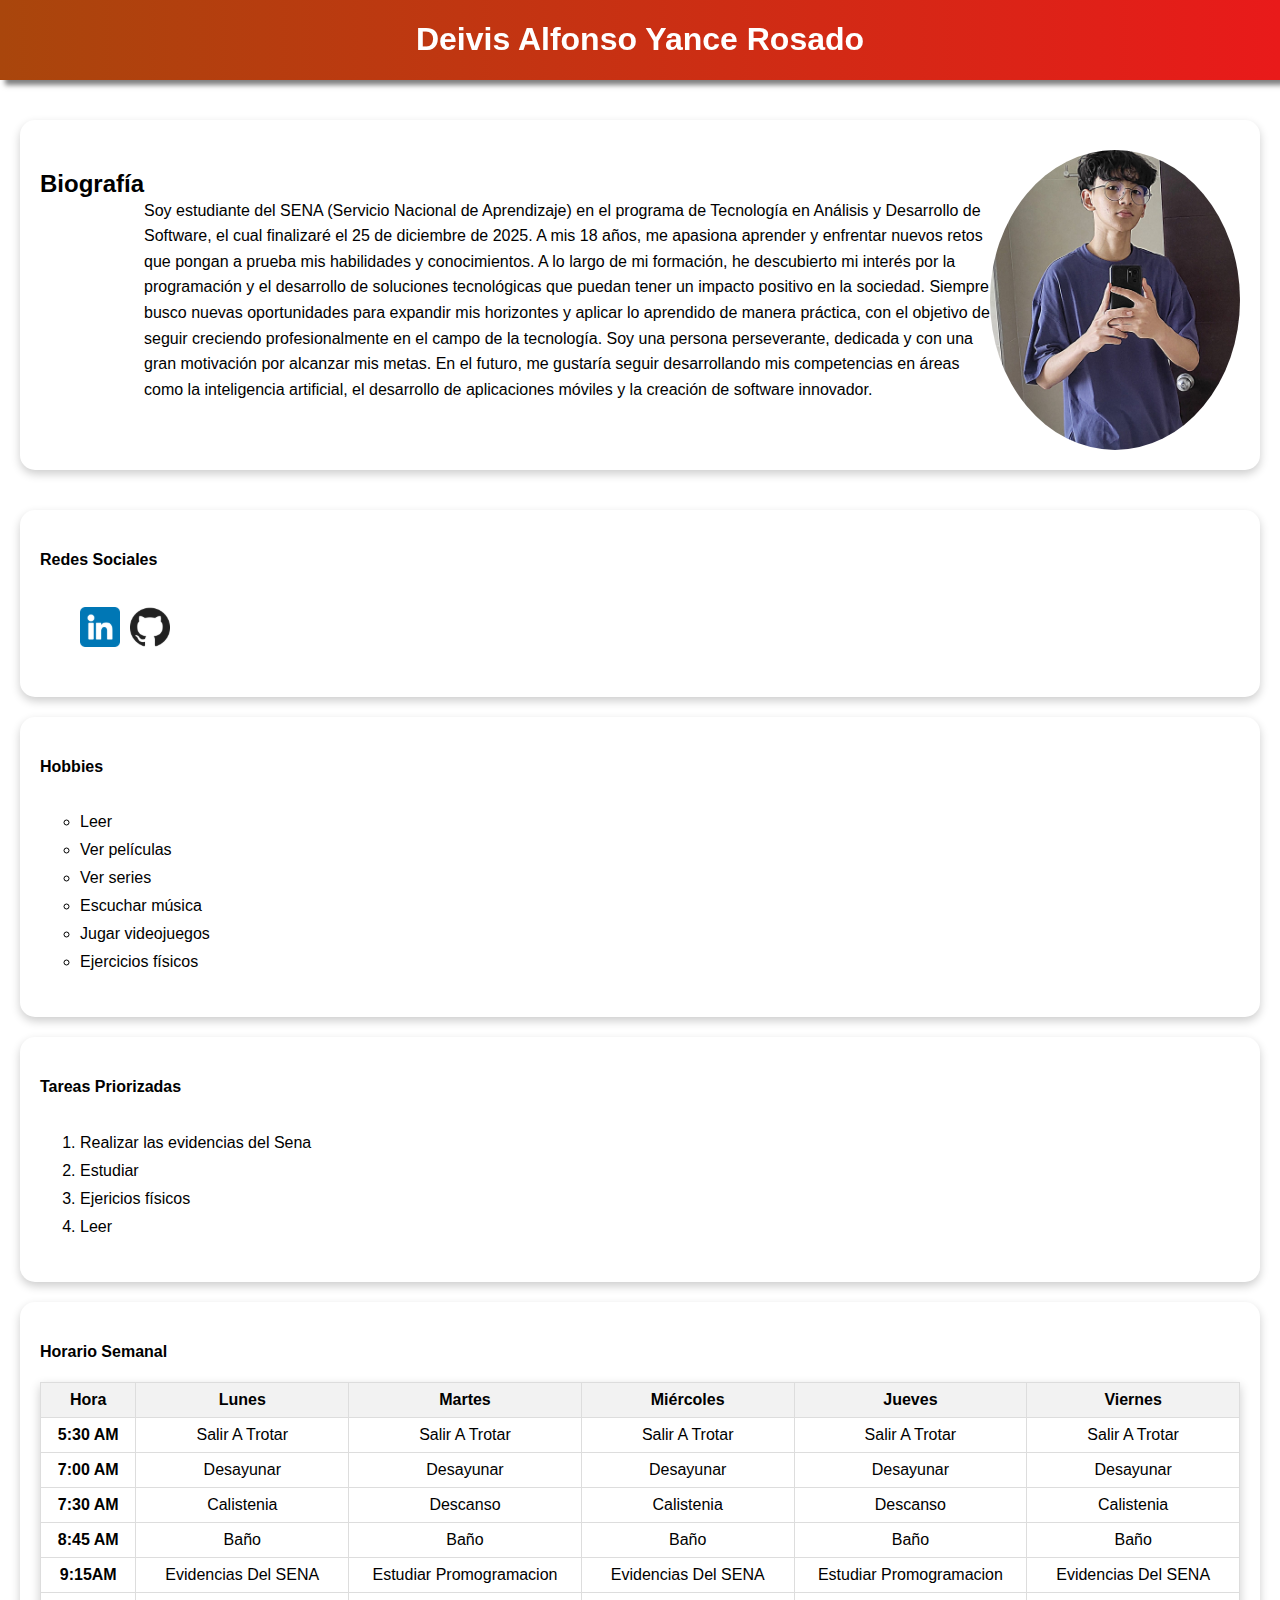
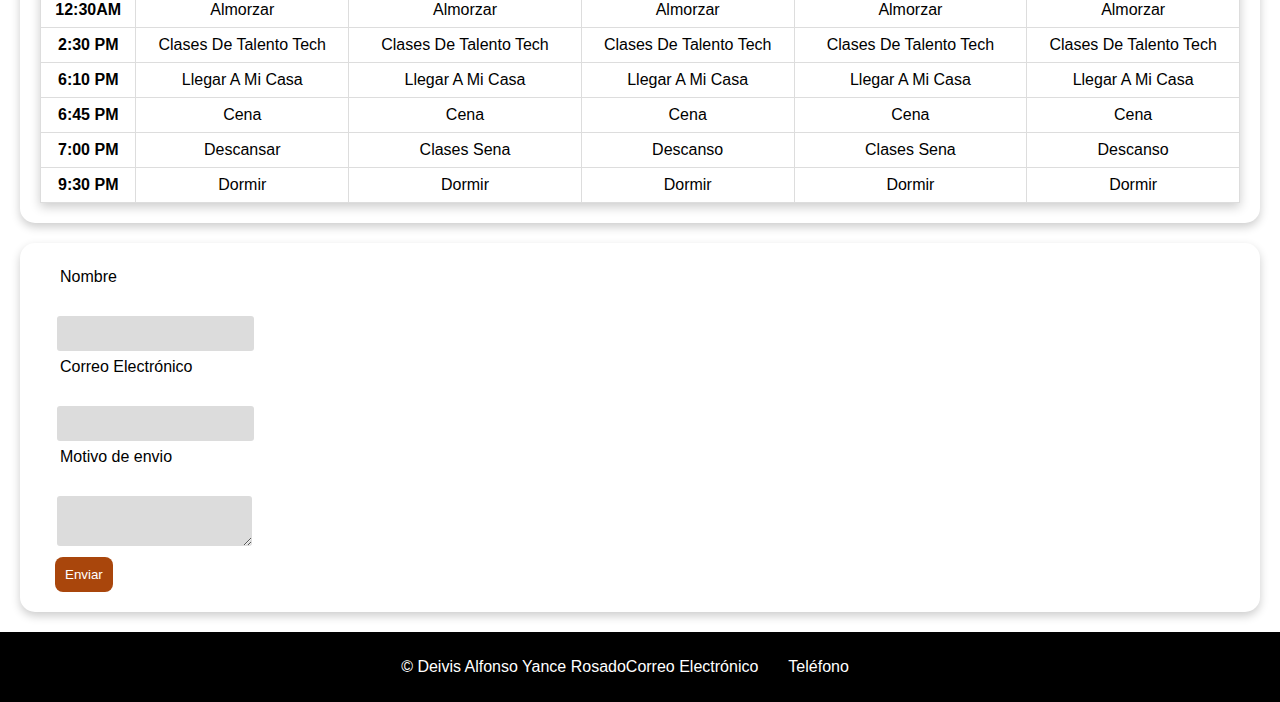
<file: index.html>
<!DOCTYPE html>
<html lang="en">

<head>
  <meta charset="UTF-8" />
  <meta name="viewport" content="width=device-width, initial-scale=1.0" />
  <meta name="description"
    content="Biografía y horario semanal de Deivis Alfonso Yance Rosado, estudiante de análisis y desarrollo de software en el SENA.">

  <title>Laboratorio 17</title>
  <link rel="stylesheet" href="style.css" />
</head>

<body>
  <header>
    <h1>Deivis Alfonso Yance Rosado</h1>
  </header>
  <main>
    <article class="biografia">
      <section class="sectionbiografia">
        <section class="sectionytitulo">
          <h2>Biografía</h2>
        </section>

        <p>
          Soy estudiante del SENA (Servicio Nacional de Aprendizaje) en el
          programa de Tecnología en Análisis y Desarrollo de Software, el cual
          finalizaré el 25 de diciembre de 2025. A mis 18 años, me apasiona
          aprender y enfrentar nuevos retos que pongan a prueba mis habilidades
          y conocimientos. A lo largo de mi formación, he descubierto mi interés
          por la programación y el desarrollo de soluciones tecnológicas que
          puedan tener un impacto positivo en la sociedad. Siempre busco nuevas
          oportunidades para expandir mis horizontes y aplicar lo aprendido de
          manera práctica, con el objetivo de seguir creciendo profesionalmente
          en el campo de la tecnología. Soy una persona perseverante, dedicada y
          con una gran motivación por alcanzar mis metas. En el futuro, me
          gustaría seguir desarrollando mis competencias en áreas como la
          inteligencia artificial, el desarrollo de aplicaciones móviles y la
          creación de software innovador.
        </p>
        <section class="section_img_perfil">
          <img src="/img/Perfil.jpg" alt="imagen_Perfil" width="400px">
        </section>
      </section>
    </article>
    <section class="section">
      <h4>Redes Sociales</h4>
      <ul class="RedesSociales">
        <li><a href="https://www.linkedin.com/in/deivis-alfonso-yance-rosado-1a89062a3/" target="_blank"
            alt="logo linkedin"><img src="/icon/linkedin.svg" alt="logo linkedin" width="40px"></a></li>
        <li><a href="https://github.com/DeivisJVC" target="_blank"><img src="/icon/github.svg" alt="logo github"
              width="40px"></a></li>
      </ul>
    </section>
    <section class="section">
      <h4>Hobbies</h4>
      <ul class="hobbies">
        <li>Leer</li>
        <li>Ver películas</li>
        <li>Ver series</li>
        <li>Escuchar música</li>
        <li>Jugar videojuegos</li>
        <li>Ejercicios físicos</li>
      </ul>
    </section>
    <section class="section">
      <h4>Tareas priorizadas</h4>
      <ol class="TareasPrioritarias">
        <li>Realizar las evidencias del Sena</li>
        <li>Estudiar</li>
        <li>Ejericios físicos</li>
        <li>Leer</li>
      </ol>
    </section>
    <section class="section">
      <h4>horario semanal</h4>
      <table id="horario-semanal">
        <thead>
          <tr>
            <th>Hora</th>
            <th>Lunes</th>
            <th>Martes</th>
            <th>Miércoles</th>
            <th>Jueves</th>
            <th>Viernes</th>
          <tr>
        </thead>
        <tbody>
          <tr>
            <td> <strong>5:30 AM</strong></td>
            <td>Salir a trotar</td>
            <td>Salir a trotar</td>
            <td>Salir a trotar</td>
            <td>Salir a trotar</td>
            <td>Salir a trotar</td>
          <tr>
            <td> <strong>7:00 AM</strong> </td>
            <td>desayunar</td>
            <td>desayunar</td>
            <td>desayunar</td>
            <td>desayunar</td>
            <td>desayunar</td>
          <tr>
            <td> <strong>7:30 AM</strong> </td>
            <td>Calistenia</td>
            <td>Descanso</td>
            <td>Calistenia</td>
            <td>Descanso</td>
            <td>Calistenia</td>
          </tr>
          <tr>
            <td> <strong>8:45 AM</strong> </td>
            <td>Baño</td>
            <td>Baño</td>
            <td>Baño</td>
            <td>Baño</td>
            <td>Baño</td>
          </tr>
          <tr>
            <td> <strong>9:15AM</strong> </td>
            <td>Evidencias del SENA</td>
            <td>Estudiar Promogramacion</td>
            <td>Evidencias del SENA</td>
            <td> Estudiar Promogramacion</td>
            <td>Evidencias del SENA</td>
          </tr>
          <tr>
            <td> <strong>12:30AM</strong> </td>
            <td>Almorzar</td>
            <td>Almorzar</td>
            <td>Almorzar</td>
            <td>Almorzar</td>
            <td>Almorzar</td>
          </tr>
          <tr>
            <td> <strong>2:30 PM</strong> </td>
            <td>Clases de talento tech</td>
            <td>Clases de talento tech</td>
            <td>Clases de talento tech</td>
            <td>Clases de talento tech</td>
            <td>Clases de talento tech</td>
          </tr>
          <tr>
            <td><strong>6:10 PM</strong></td>
            <td>Llegar a mi casa</td>
            <td>Llegar a mi casa</td>
            <td>Llegar a mi casa</td>
            <td>Llegar a mi casa</td>
            <td>Llegar a mi casa</td>
          </tr>
          <tr>
            <td><strong>6:45 PM</strong></td>
            <td>cena</td>
            <td>cena</td>
            <td>cena</td>
            <td>cena</td>
            <td>cena</td>
          </tr>
          <tr>
            <td> <strong>7:00 PM</strong> </td>
            <td>Descansar</td>
            <td>Clases Sena</td>
            <td>Descanso</td>
            <td>Clases Sena</td>
            <td>Descanso</td>
          </tr>
          <tr>
            <td><strong>9:30 PM</strong></td>
            <td>Dormir</td>
            <td>Dormir</td>
            <td>Dormir</td>
            <td>Dormir</td>
            <td>Dormir</td>
          </tr>

        </tbody>
      </table>
    </section>
    <section class="section">
      <form method="post" id="contactform">
        <label for="nombre">Nombre</label><br />
        <input type="text" id="nombre" /><br />
        <label for="correo">Correo Electrónico</label><br />
        <input type="email" name="correo" id="correo" /><br />
        <label for="text">Motivo de envio</label><br />
        <textarea name="text" id="text" rows="2"></textarea><br />
        <button type="submit" id="button_form" onclick=" return ValidarFormulario()">Enviar</button>
        <div id="custom_alert_false" class="custom_alert_false">
          <div class="custom_alert_content_false">
            <span class="close-btn_false" onclick="closeCustomAlert_false()">&times;</span>
            <p>Debe rellenar todos los campos</p>
          </div>
        </div>

        <div class="alert" id="alert_true">Formulario enviado correctamente</div>
      </form>
    </section>

  </main>
  <footer>
    <p class="parrafooter">&copy; Deivis Alfonso Yance Rosado</p>
    <p class="p_footer">
      <a class="footer-link" href="mailto:deivisyance@gmail.com">Correo Electrónico</a>
    </p>
    <p class="p_footer">
      <a class="footer-link" href="https://wa.me/3175609991">Teléfono</a>
    </p>
  </footer>
  <script src="script.js"></script>

</body>

</html>
</file>
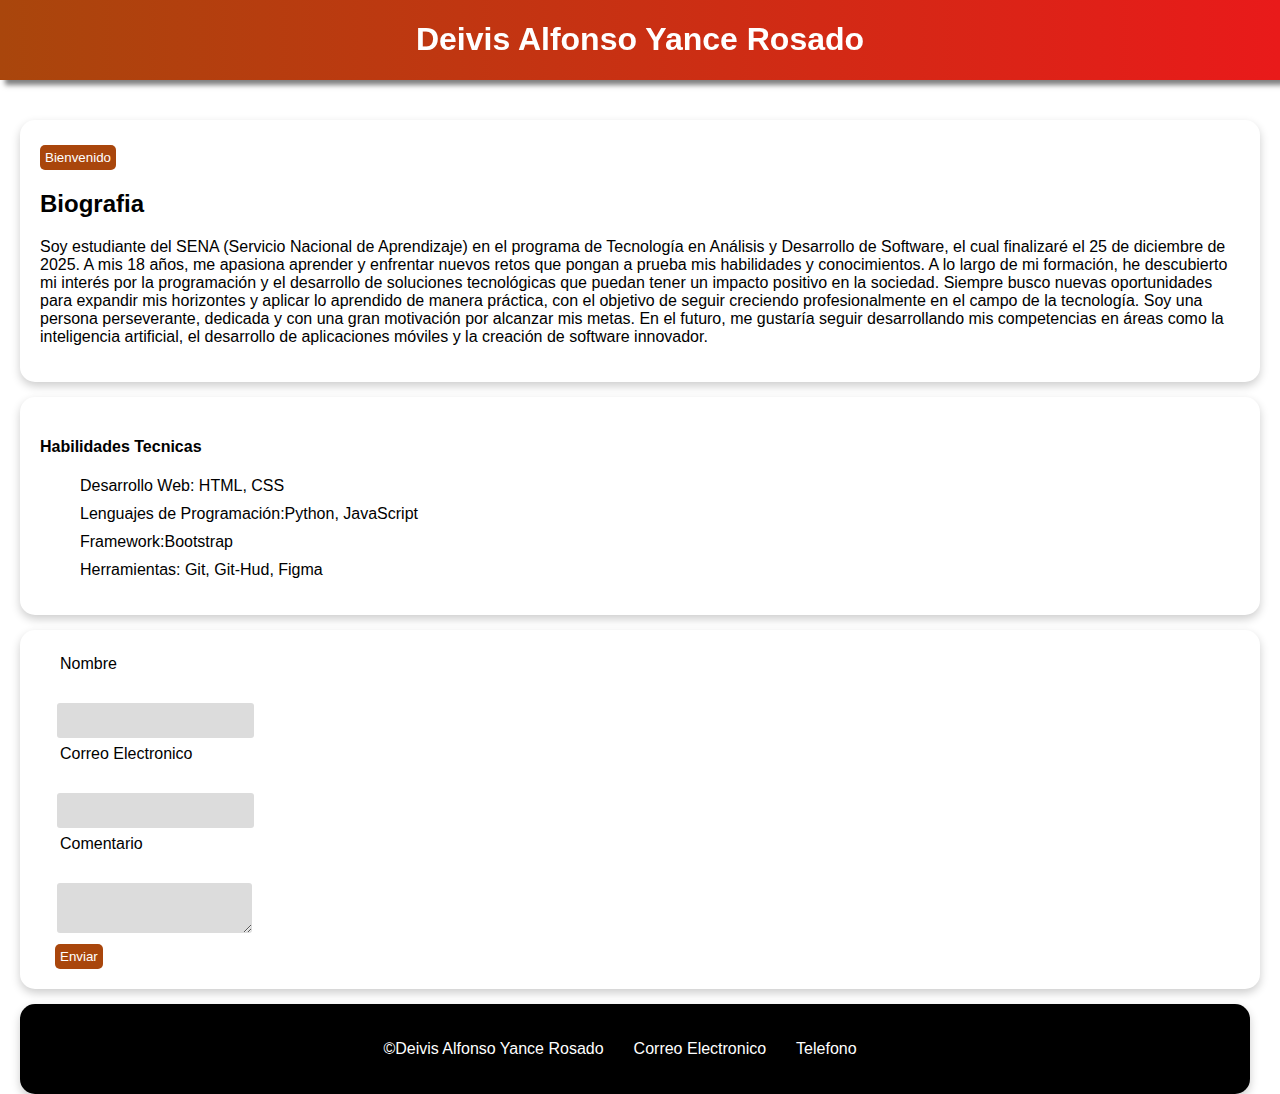
<file: Laboratorio 17/index.html>
<!DOCTYPE html>
<html lang="en">
  <head>
    <meta charset="UTF-8" />
    <meta name="viewport" content="width=device-width, initial-scale=1.0" />
    <title>Laboratorio 17</title>
    <link rel="stylesheet" href="style.css" />
  </head>
  <body>
    <header>
      <h1>Deivis Alfonso Yance Rosado</h1>
    </header>
    <main>
      <section class="section">
        <button type="button" onclick="Bienvenido()">Bienvenido</button>
        <h2>Biografia</h2>
        <p>
          Soy estudiante del SENA (Servicio Nacional de Aprendizaje) en el
          programa de Tecnología en Análisis y Desarrollo de Software, el cual
          finalizaré el 25 de diciembre de 2025. A mis 18 años, me apasiona
          aprender y enfrentar nuevos retos que pongan a prueba mis habilidades
          y conocimientos. A lo largo de mi formación, he descubierto mi interés
          por la programación y el desarrollo de soluciones tecnológicas que
          puedan tener un impacto positivo en la sociedad. Siempre busco nuevas
          oportunidades para expandir mis horizontes y aplicar lo aprendido de
          manera práctica, con el objetivo de seguir creciendo profesionalmente
          en el campo de la tecnología. Soy una persona perseverante, dedicada y
          con una gran motivación por alcanzar mis metas. En el futuro, me
          gustaría seguir desarrollando mis competencias en áreas como la
          inteligencia artificial, el desarrollo de aplicaciones móviles y la
          creación de software innovador.
        </p>
      </section>
      <section class="section">
        <h4>Habilidades Tecnicas</h4>
        <ul class="Habilidades">
          <li>Desarrollo Web: HTML, CSS</li>
          <li>Lenguajes de Programación:Python, JavaScript</li>
          <li>Framework:Bootstrap</li>
          <li>Herramientas: Git, Git-Hud, Figma</li>
        </ul>
      </section>
      <section class="section">
        <form action="" method="post" id="contactform">
          <label for="nombre">Nombre</label><br />
          <input type="text" id="nombre" for="nombre" /><br />
          <label for="correo">Correo Electronico</label><br />
          <input type="email" name="correo" id="correo" /><br />
          <label for="text">Comentario</label><br />
          <textarea name="text" id="text" rows="2"></textarea><br />
          <button type="submit" onclick="ValidarFormulario()">Enviar</button>
        </form>
      </section>
    </main>
    <footer>
      <p class="parrafooter">&copy;Deivis Alfonso Yance Rosado</p>
      <p class="p_footer">
        <a href="mailto:deivisyance@gmail.com">Correo Electronico</a>
      </p>
      <p class="p_footer">
        <a href="https://wa.me/3175609991">Telefono</a>
      </p>
    </footer>
    <script src="script.js"></script>
  </body>
</html>
</file>
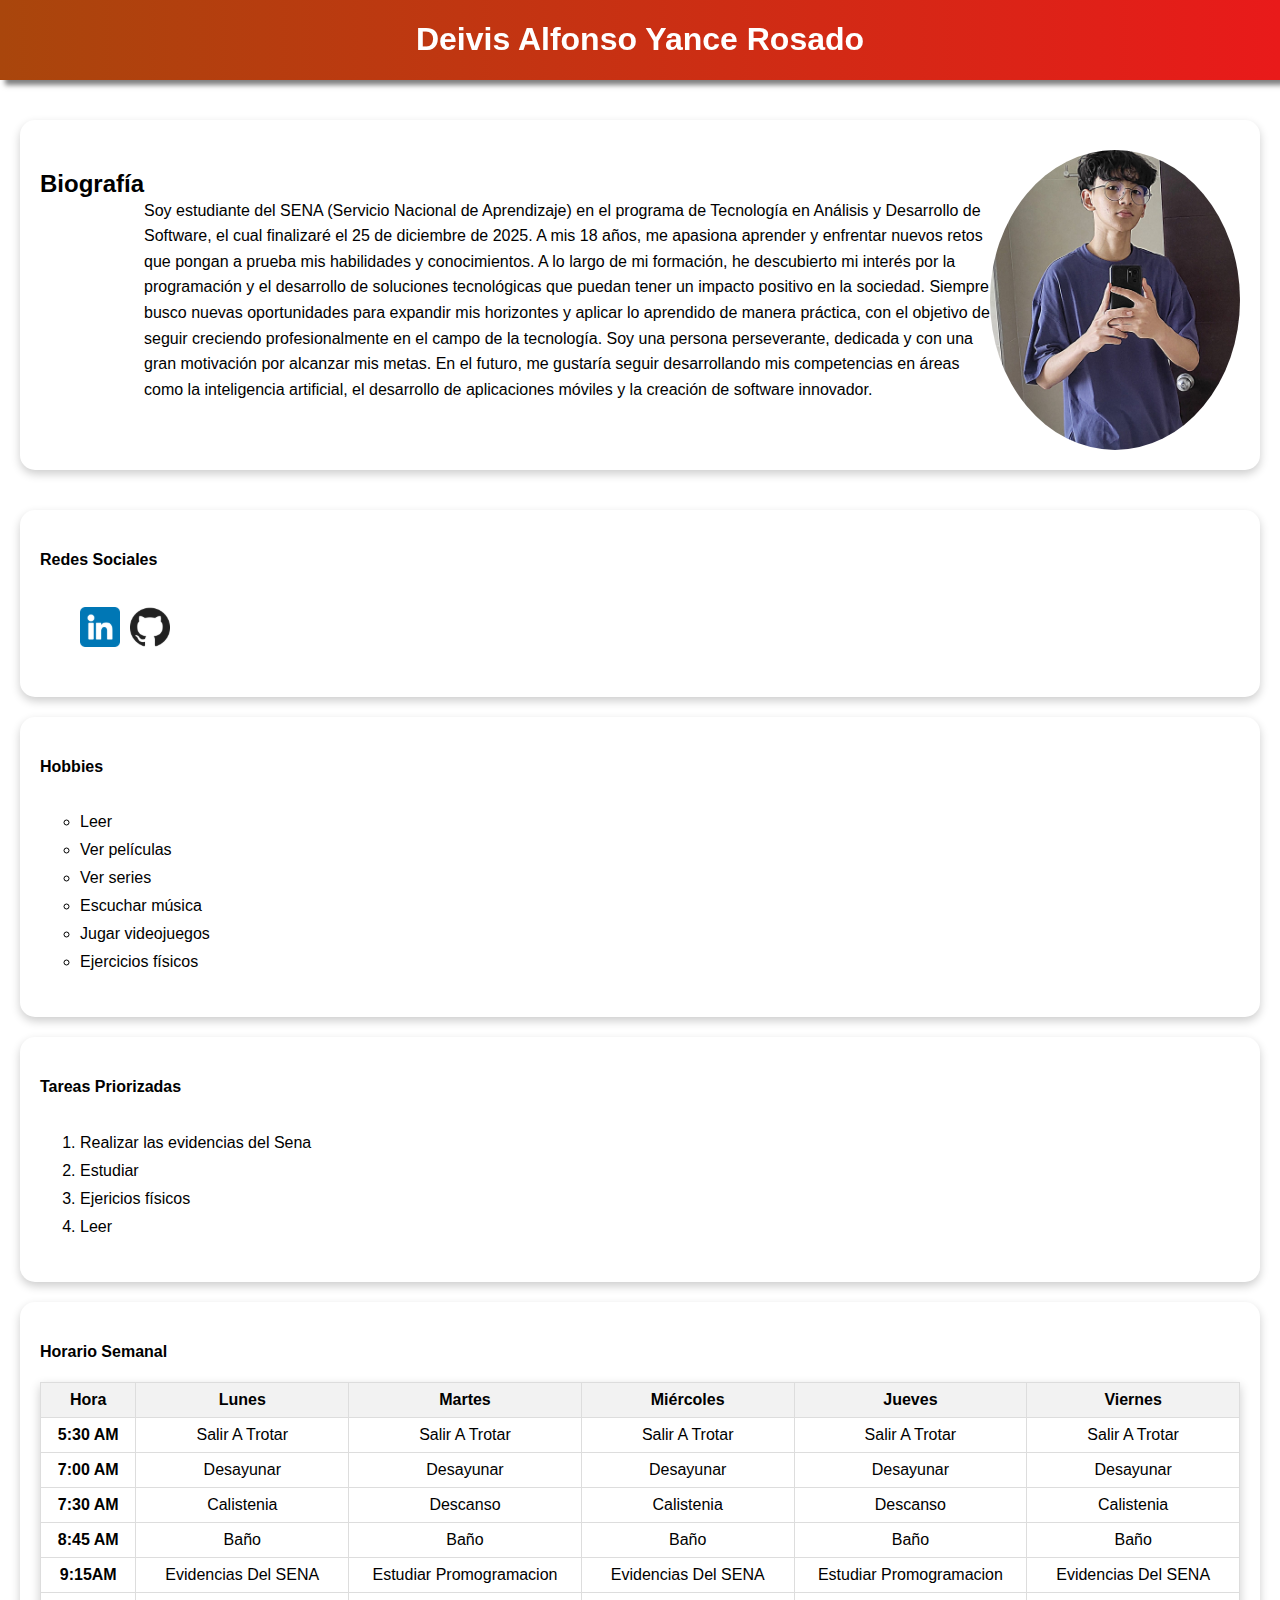
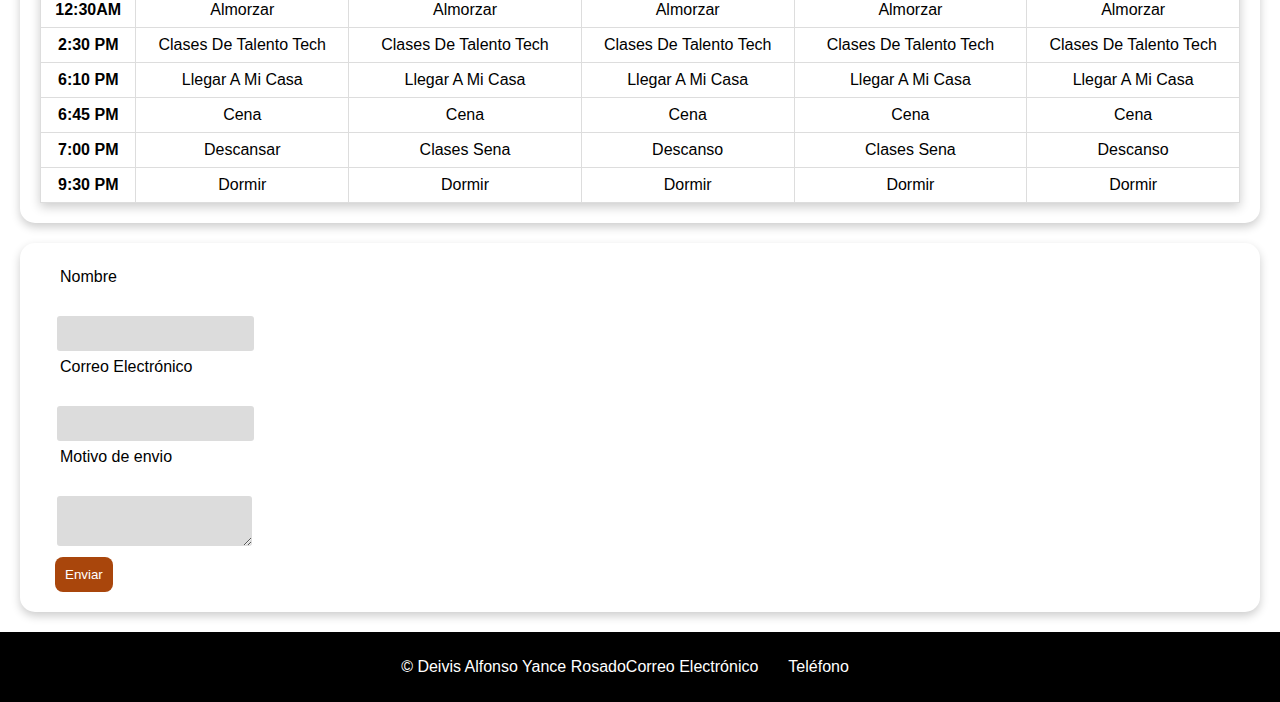
<file: Laboratorio Entregable Tema 5/index.html>
<!DOCTYPE html>
<html lang="en">

<head>
  <meta charset="UTF-8" />
  <meta name="viewport" content="width=device-width, initial-scale=1.0" />
  <meta name="description"
    content="Biografía y horario semanal de Deivis Alfonso Yance Rosado, estudiante de análisis y desarrollo de software en el SENA.">

  <title>Laboratorio 17</title>
  <link rel="stylesheet" href="style.css" />
</head>

<body>
  <header>
    <h1>Deivis Alfonso Yance Rosado</h1>
  </header>
  <main>
    <article class="biografia">
      <section class="sectionbiografia">
        <section class="sectionytitulo">
          <h2>Biografía</h2>
        </section>

        <p>
          Soy estudiante del SENA (Servicio Nacional de Aprendizaje) en el
          programa de Tecnología en Análisis y Desarrollo de Software, el cual
          finalizaré el 25 de diciembre de 2025. A mis 18 años, me apasiona
          aprender y enfrentar nuevos retos que pongan a prueba mis habilidades
          y conocimientos. A lo largo de mi formación, he descubierto mi interés
          por la programación y el desarrollo de soluciones tecnológicas que
          puedan tener un impacto positivo en la sociedad. Siempre busco nuevas
          oportunidades para expandir mis horizontes y aplicar lo aprendido de
          manera práctica, con el objetivo de seguir creciendo profesionalmente
          en el campo de la tecnología. Soy una persona perseverante, dedicada y
          con una gran motivación por alcanzar mis metas. En el futuro, me
          gustaría seguir desarrollando mis competencias en áreas como la
          inteligencia artificial, el desarrollo de aplicaciones móviles y la
          creación de software innovador.
        </p>
        <section class="section_img_perfil">
          <img src="/img/Perfil.jpg" alt="imagen_Perfil" width="400px">
        </section>
      </section>
    </article>
    <section class="section">
      <h4>Redes Sociales</h4>
      <ul class="RedesSociales">
        <li><a href="https://www.linkedin.com/in/deivis-alfonso-yance-rosado-1a89062a3/" target="_blank"
            alt="logo linkedin"><img src="/icon/linkedin.svg" alt="logo linkedin" width="40px"></a></li>
        <li><a href="https://github.com/DeivisJVC" target="_blank"><img src="/icon/github.svg" alt="logo github"
              width="40px"></a></li>
      </ul>
    </section>
    <section class="section">
      <h4>Hobbies</h4>
      <ul class="hobbies">
        <li>Leer</li>
        <li>Ver películas</li>
        <li>Ver series</li>
        <li>Escuchar música</li>
        <li>Jugar videojuegos</li>
        <li>Ejercicios físicos</li>
      </ul>
    </section>
    <section class="section">
      <h4>Tareas priorizadas</h4>
      <ol class="TareasPrioritarias">
        <li>Realizar las evidencias del Sena</li>
        <li>Estudiar</li>
        <li>Ejericios físicos</li>
        <li>Leer</li>
      </ol>
    </section>
    <section class="section">
      <h4>horario semanal</h4>
      <table id="horario-semanal">
        <thead>
          <tr>
            <th>Hora</th>
            <th>Lunes</th>
            <th>Martes</th>
            <th>Miércoles</th>
            <th>Jueves</th>
            <th>Viernes</th>
          <tr>
        </thead>
        <tbody>
          <tr>
            <td> <strong>5:30 AM</strong></td>
            <td>Salir a trotar</td>
            <td>Salir a trotar</td>
            <td>Salir a trotar</td>
            <td>Salir a trotar</td>
            <td>Salir a trotar</td>
          <tr>
            <td> <strong>7:00 AM</strong> </td>
            <td>desayunar</td>
            <td>desayunar</td>
            <td>desayunar</td>
            <td>desayunar</td>
            <td>desayunar</td>
          <tr>
            <td> <strong>7:30 AM</strong> </td>
            <td>Calistenia</td>
            <td>Descanso</td>
            <td>Calistenia</td>
            <td>Descanso</td>
            <td>Calistenia</td>
          </tr>
          <tr>
            <td> <strong>8:45 AM</strong> </td>
            <td>Baño</td>
            <td>Baño</td>
            <td>Baño</td>
            <td>Baño</td>
            <td>Baño</td>
          </tr>
          <tr>
            <td> <strong>9:15AM</strong> </td>
            <td>Evidencias del SENA</td>
            <td>Estudiar Promogramacion</td>
            <td>Evidencias del SENA</td>
            <td> Estudiar Promogramacion</td>
            <td>Evidencias del SENA</td>
          </tr>
          <tr>
            <td> <strong>12:30AM</strong> </td>
            <td>Almorzar</td>
            <td>Almorzar</td>
            <td>Almorzar</td>
            <td>Almorzar</td>
            <td>Almorzar</td>
          </tr>
          <tr>
            <td> <strong>2:30 PM</strong> </td>
            <td>Clases de talento tech</td>
            <td>Clases de talento tech</td>
            <td>Clases de talento tech</td>
            <td>Clases de talento tech</td>
            <td>Clases de talento tech</td>
          </tr>
          <tr>
            <td><strong>6:10 PM</strong></td>
            <td>Llegar a mi casa</td>
            <td>Llegar a mi casa</td>
            <td>Llegar a mi casa</td>
            <td>Llegar a mi casa</td>
            <td>Llegar a mi casa</td>
          </tr>
          <tr>
            <td><strong>6:45 PM</strong></td>
            <td>cena</td>
            <td>cena</td>
            <td>cena</td>
            <td>cena</td>
            <td>cena</td>
          </tr>
          <tr>
            <td> <strong>7:00 PM</strong> </td>
            <td>Descansar</td>
            <td>Clases Sena</td>
            <td>Descanso</td>
            <td>Clases Sena</td>
            <td>Descanso</td>
          </tr>
          <tr>
            <td><strong>9:30 PM</strong></td>
            <td>Dormir</td>
            <td>Dormir</td>
            <td>Dormir</td>
            <td>Dormir</td>
            <td>Dormir</td>
          </tr>

        </tbody>
      </table>
    </section>
    <section class="section">
      <form method="post" id="contactform">
        <label for="nombre">Nombre</label><br />
        <input type="text" id="nombre" /><br />
        <label for="correo">Correo Electrónico</label><br />
        <input type="email" name="correo" id="correo" /><br />
        <label for="text">Motivo de envio</label><br />
        <textarea name="text" id="text" rows="2"></textarea><br />
        <button type="submit" id="button_form" onclick=" return ValidarFormulario()">Enviar</button>
        <div id="custom_alert_false" class="custom_alert_false">
          <div class="custom_alert_content_false">
            <span class="close-btn_false" onclick="closeCustomAlert_false()">&times;</span>
            <p>Debe rellenar todos los campos</p>
          </div>
        </div>

        <div class="alert" id="alert_true">Formulario enviado correctamente</div>
      </form>
    </section>

  </main>
  <footer>
    <p class="parrafooter">&copy; Deivis Alfonso Yance Rosado</p>
    <p class="p_footer">
      <a class="footer-link" href="mailto:deivisyance@gmail.com">Correo Electrónico</a>
    </p>
    <p class="p_footer">
      <a class="footer-link" href="https://wa.me/3175609991">Teléfono</a>
    </p>
  </footer>
  <script src="script.js"></script>

</body>

</html>
</file>
<file: style.css>
* {
  box-sizing: border-box;
}

body {
  font-family: Arial, Helvetica, sans-serif;
  margin: 0;
  background-color: rgb(255, 255, 255);
  display: flex;
  flex-direction: column;
  min-height: 100vh;
}

header {
  background: linear-gradient(to right, #a9460c, #e91a1a);
  color: white;
  display: flex;
  position: fixed;
  width: 100%;
  top: 0;
  justify-content: center;
  box-shadow: 5px 5px 5px rgba(0, 0, 0, 0.5);
}

.sectionbiografia {
  padding-top: 30px !important;
  display: flex;
  flex-direction: row;
  padding: 20px;
  box-shadow: 0 4px 10px rgba(0, 0, 0, 0.2);
  margin: 20px;
  border-radius: 15px;
}

.biografia .sectionbiografia p {
  display: flex;
  align-self: center;
  flex: 2;
  line-height: 1.6;
}

.biografia .sectionbiografia .sectionytitulo {
  display: flex;
  align-self: flex-start;
}

.section_img_perfil {
  display: flex;
  justify-content: flex-end;
  align-self: center;
}

.section_img_perfil img {
  border-radius: 50%;
  width: 250px;
  height: 300px;
  object-fit: cover;
  justify-content: center;
}

.section_img_perfil img:hover {
  /* una transición para el hover y cambiar el tamaño */
  border-radius: 0%;
  width: 300px;
  height: 400px;
}

.section {
  margin: 20px;
  padding: 20px;
  border-radius: 15px;
  box-shadow: 0 4px 10px rgba(0, 0, 0, 0.2);
  display: flex;
  flex-direction: column;
}

.section .RedesSociales {
  list-style: none;
  display: flex;
  justify-content: start;
}

.section .RedesSociales img:hover {
  transform: scale(1.2);
}

.section .RedesSociales a {
  margin-right: 10px;
}

.biografia {
  margin-top: 100px;
  display: flex;
  flex-direction: column;
  align-self: center;
}

.hobbies {
  list-style: circle;
}

li {
  margin-bottom: 10px;
}

a {
  color: white;
  text-decoration: none;
  margin-right: 30px;
}

form {
  margin-left: 15px;
}

input,
textarea {
  margin-top: 5px;
  padding: 10px;
  background-color: gainsboro;
  border: 2px solid white;
  border-radius: 5px;
}

label {
  display: flex;
  flex-direction: column;
  padding: 5px;
}

input:hover,
textarea:hover {
  border: 2px solid rgb(187, 32, 1);
}

h4 {
  text-transform: capitalize;
}

#button_form {
  color: white;
  border-radius: 8px;
  background-color: #a9460c;
  border: 0;
  padding: 10px;
  margin-top: 5px;
  cursor: pointer;
  transition: all 0.3s ease-in-out;
}

#button_form:hover {
  background-color: #883709;
  transform: scale(1.1);
}

.sectionytitulo {
  display: inline;
}

button:hover {
  background-color: #883709;
}

footer {
  background-color: black;
  color: white;
  display: flex;
  justify-content: center;
  padding: 10px;
  text-align: center;
  width: 100%;
  bottom: 0;
}

#horario-semanal {
  width: 100%;
  border-collapse: collapse;
  box-shadow: 0 4px 10px rgba(0, 0, 0, 0.2);
}

#horario-semanal th,
#horario-semanal td {
  border: 1px solid #ddd;
  padding: 8px;
  text-align: left;
  vertical-align: middle;
  text-transform: capitalize;
  text-align: center;
}

#horario-semanal th {
  background-color: #f2f2f2;
  color: black;
  text-align: center;
}

#horario-semanal td:first-child {
  font-weight: bold;
  text-align: center;
}

#horario-semanal tr td:hover {
  background-color: #ddd;
  cursor: pointer;
  transition: all 0.3s;
}

.custom_alert_false {
  display: none;
  position: fixed;
  top: 50%;
  left: 50%;
  transform: translate(-50%, -50%) scale(0.8);
  background: #f4f4f4;
  padding: 20px;
  border-radius: 8px;
  box-shadow: 0px 4px 6px rgba(0, 0, 0, 0.1);
  transition: transform 0.3s ease-in-out, opacity 0.3s ease-in-out;
  opacity: 0;
}

.custom_alert_false.active {
  display: flex;
  transform: translate(-50%, -50%) scale(1);
  opacity: 1;
}

.close-btn_false,
.close-btn_true {
  font-size: 20px;
  cursor: pointer;
  float: right;
  margin-top: -10px;
  transition: color 0.3s ease-in-out;
}

.close-btn_false {
  color: red;
}

.close-btn_true {
  color: green;
}

.close-btn_false:hover,
.close-btn_true:hover {
  color: black;
}

.alert {
  display: none;
  margin-top: 20px;
  padding: 15px;
  background-color: green;
  color: white;
  border-radius: 10px;
  box-shadow: 0px 4px 6px rgba(0, 0, 0, 0.1);
  text-align: center;
  transition: opacity 0.3s ease-in-out, transform 0.3s ease-in-out;
}

.alert.show {
  width: 150px;
  display: block;
  opacity: 1;
  transform: scale(1);
  text-transform: capitalize;
}
</file>
<file: Laboratorio 17/style.css>
body {
  font-family: Arial, Helvetica, sans-serif;
  margin: 0;
  background-color: rgb(255, 255, 255);
  display: flex;
  flex-direction: column;
  justify-content: space-between;
  height: 100vh;
}
/*Responsive body*/

header {
  background: linear-gradient(to right, #a9460c, #e91a1a);
  color: white;
  display: flex;
  position: fixed;
  width: 100%;
  top: 0;
  justify-content: center;
  box-shadow: 5px 5px 5px rgba(0, 0, 0, 0.5);
}
main {
  margin-top: 120px;
}
.section,
footer {
  margin-left: 20px;
  margin-right: 20px;
  margin-bottom: 15px;
  padding: 20px;
  border-radius: 15px;
  box-shadow: 0 4px 10px rgba(0, 0, 0, 0.2);
}
.Habilidades {
  list-style: none;
}
li {
  margin-bottom: 10px;
}

footer,
a,
.parrafooter {
  display: flex;
  align-content: center;
  background-color: black;
  color: white;
  justify-content: center;
  margin-right: 30px;
  text-decoration: none;
}

form {
  margin-left: 15px;
}
input,
textarea {
  margin-top: 5px;
  padding: 10px;
  background-color: gainsboro;
  border: 2px solid white;
  border-radius: 5px;
}
label {
  display: flex;
  flex-direction: column;
  padding: 5px;
  border: 0;
}
input:hover {
  border: 2px solid rgb(187, 32, 1);
}
textarea:hover {
  border: 2px solid rgb(187, 32, 1);
}

button {
  color: white;
  border-radius: 5px;
  background-color: #a9460c;
  border: 0;
  padding: 5px;
  margin-top: 5px;
}
button:hover {
  background-color: #883709;
}

footer {
  bottom: 0;
}
</file>
<file: Laboratorio Entregable Tema 5/style.css>
* {
  box-sizing: border-box;
}

body {
  font-family: Arial, Helvetica, sans-serif;
  margin: 0;
  background-color: rgb(255, 255, 255);
  display: flex;
  flex-direction: column;
  min-height: 100vh;
}

header {
  background: linear-gradient(to right, #a9460c, #e91a1a);
  color: white;
  display: flex;
  position: fixed;
  width: 100%;
  top: 0;
  justify-content: center;
  box-shadow: 5px 5px 5px rgba(0, 0, 0, 0.5);
}

.sectionbiografia {
  padding-top: 30px !important;
  display: flex;
  flex-direction: row;
  padding: 20px;
  box-shadow: 0 4px 10px rgba(0, 0, 0, 0.2);
  margin: 20px;
  border-radius: 15px;
}

.biografia .sectionbiografia p {
  display: flex;
  align-self: center;
  flex: 2;
  line-height: 1.6;
}

.biografia .sectionbiografia .sectionytitulo {
  display: flex;
  align-self: flex-start;
}

.section_img_perfil {
  display: flex;
  justify-content: flex-end;
  align-self: center;
}

.section_img_perfil img {
  border-radius: 50%;
  width: 250px;
  height: 300px;
  object-fit: cover;
  justify-content: center;
}

.section_img_perfil img:hover {
  /* una transición para el hover y cambiar el tamaño */
  border-radius: 0%;
  width: 300px;
  height: 400px;
}

.section {
  margin: 20px;
  padding: 20px;
  border-radius: 15px;
  box-shadow: 0 4px 10px rgba(0, 0, 0, 0.2);
  display: flex;
  flex-direction: column;
}

.section .RedesSociales {
  list-style: none;
  display: flex;
  justify-content: start;
}

.section .RedesSociales img:hover {
  transform: scale(1.2);
}

.section .RedesSociales a {
  margin-right: 10px;
}

.biografia {
  margin-top: 100px;
  display: flex;
  flex-direction: column;
  align-self: center;
}

.hobbies {
  list-style: circle;
}

li {
  margin-bottom: 10px;
}

a {
  color: white;
  text-decoration: none;
  margin-right: 30px;
}

form {
  margin-left: 15px;
}

input,
textarea {
  margin-top: 5px;
  padding: 10px;
  background-color: gainsboro;
  border: 2px solid white;
  border-radius: 5px;
}

label {
  display: flex;
  flex-direction: column;
  padding: 5px;
}

input:hover,
textarea:hover {
  border: 2px solid rgb(187, 32, 1);
}

h4 {
  text-transform: capitalize;
}

#button_form {
  color: white;
  border-radius: 8px;
  background-color: #a9460c;
  border: 0;
  padding: 10px;
  margin-top: 5px;
  cursor: pointer;
  transition: all 0.3s ease-in-out;
}

#button_form:hover {
  background-color: #883709;
  transform: scale(1.1);
}

.sectionytitulo {
  display: inline;
}

button:hover {
  background-color: #883709;
}

footer {
  background-color: black;
  color: white;
  display: flex;
  justify-content: center;
  padding: 10px;
  text-align: center;
  width: 100%;
  bottom: 0;
}

#horario-semanal {
  width: 100%;
  border-collapse: collapse;
  box-shadow: 0 4px 10px rgba(0, 0, 0, 0.2);
}

#horario-semanal th,
#horario-semanal td {
  border: 1px solid #ddd;
  padding: 8px;
  text-align: left;
  vertical-align: middle;
  text-transform: capitalize;
  text-align: center;
}

#horario-semanal th {
  background-color: #f2f2f2;
  color: black;
  text-align: center;
}

#horario-semanal td:first-child {
  font-weight: bold;
  text-align: center;
}

#horario-semanal tr td:hover {
  background-color: #ddd;
  cursor: pointer;
  transition: all 0.3s;
}

.custom_alert_false {
  display: none;
  position: fixed;
  top: 50%;
  left: 50%;
  transform: translate(-50%, -50%) scale(0.8);
  background: #f4f4f4;
  padding: 20px;
  border-radius: 8px;
  box-shadow: 0px 4px 6px rgba(0, 0, 0, 0.1);
  transition: transform 0.3s ease-in-out, opacity 0.3s ease-in-out;
  opacity: 0;
}

.custom_alert_false.active {
  display: flex;
  transform: translate(-50%, -50%) scale(1);
  opacity: 1;
}

.close-btn_false,
.close-btn_true {
  font-size: 20px;
  cursor: pointer;
  float: right;
  margin-top: -10px;
  transition: color 0.3s ease-in-out;
}

.close-btn_false {
  color: red;
}

.close-btn_true {
  color: green;
}

.close-btn_false:hover,
.close-btn_true:hover {
  color: black;
}

.alert {
  display: none;
  margin-top: 20px;
  padding: 15px;
  background-color: green;
  color: white;
  border-radius: 10px;
  box-shadow: 0px 4px 6px rgba(0, 0, 0, 0.1);
  text-align: center;
  transition: opacity 0.3s ease-in-out, transform 0.3s ease-in-out;
}

.alert.show {
  width: 150px;
  display: block;
  opacity: 1;
  transform: scale(1);
  text-transform: capitalize;
}
</file>
